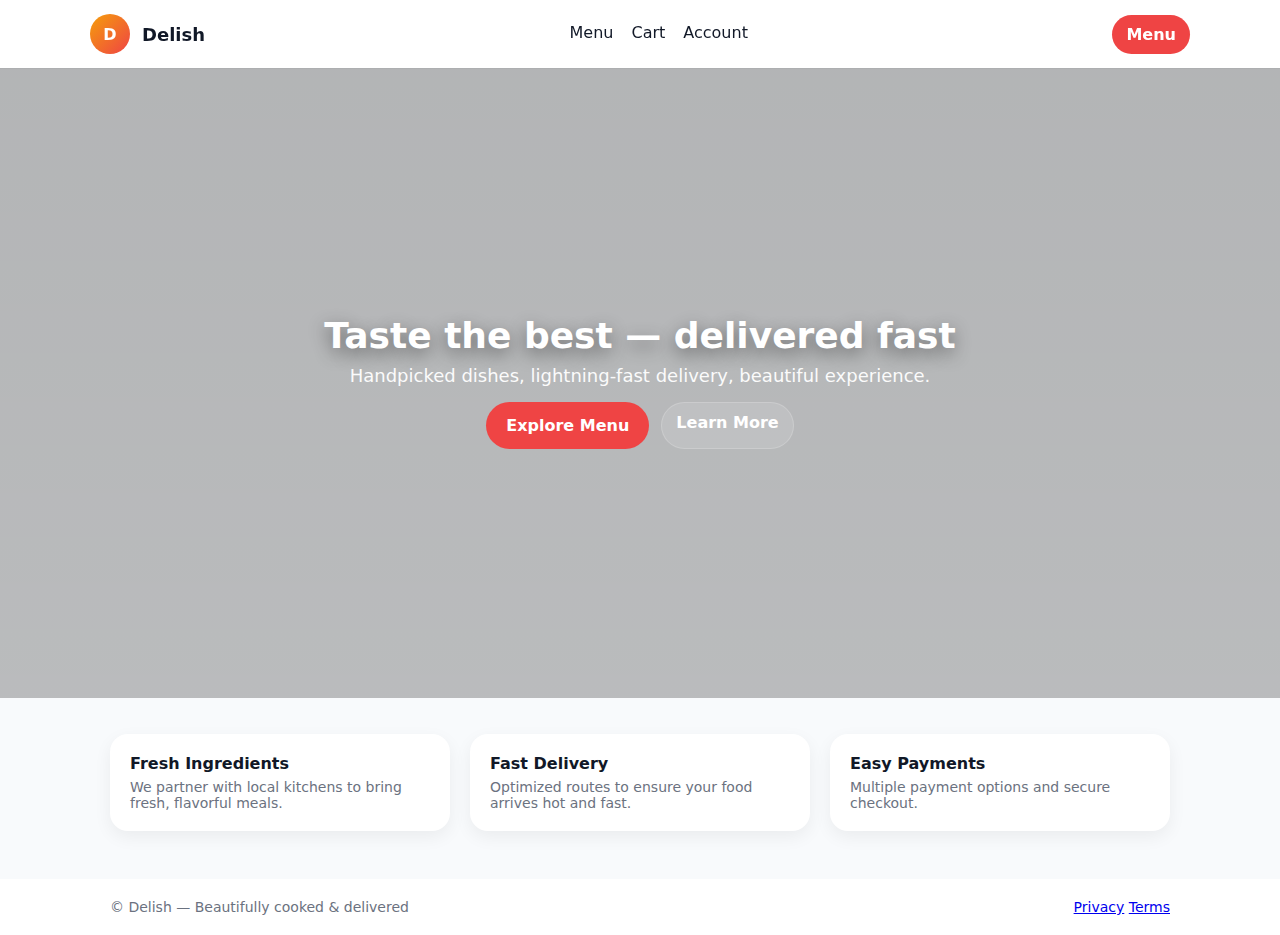
<file: index.html>
<!doctype html>
<html lang="en">
<head>
  <meta charset="utf-8" />
  <meta name="viewport" content="width=device-width, initial-scale=1" />
  <title>Delish — Order Food Fast</title>
  <link rel="stylesheet" href="styles.css" />
</head>
<body class="page-body">
  
  <nav class="nav">
    <div class="container nav-inner">
      <a href="index.html" class="brand">
        <div class="logo">D</div>
        <span class="brand-text">Delish</span>
      </a>
      <div class="nav-links">
        <a href="menu.html">Menu</a>
        <a href="cart.html">Cart</a>
        <a href="login.html">Account</a>
      </div>
      <div class="nav-cta">
        <a href="menu.html" class="btn btn-primary">Menu</a>
      </div>
    </div>
  </nav>

  
  <header class="hero" style="background-image: url('https://images.unsplash.com/photo-1550547660-d9450f859349?w=1600&q=80&auto=format&fit=crop')">
    <div class="hero-overlay"></div>
    <div class="hero-content container">
      <h1>Taste the best — delivered fast</h1>
      <p>Handpicked dishes, lightning-fast delivery, beautiful experience.</p>
      <div class="hero-actions">
        <a href="menu.html" class="btn btn-primary btn-large">Explore Menu</a>
        <a href="#features" class="btn btn-ghost">Learn More</a>
      </div>
    </div>
  </header>


  <section id="features" class="features container">
    <article class="feature-card">
      <h3>Fresh Ingredients</h3>
      <p>We partner with local kitchens to bring fresh, flavorful meals.</p>
    </article>
    <article class="feature-card">
      <h3>Fast Delivery</h3>
      <p>Optimized routes to ensure your food arrives hot and fast.</p>
    </article>
    <article class="feature-card">
      <h3>Easy Payments</h3>
      <p>Multiple payment options and secure checkout.</p>
    </article>
  </section>

  
  <footer class="site-footer">
    <div class="container footer-inner">
      <div class="copyright">© Delish — Beautifully cooked & delivered</div>
      <div class="footer-links">
        <a href="#">Privacy</a>
        <a href="#">Terms</a>
      </div>
    </div>
  </footer>
</body>
</html>
</file>
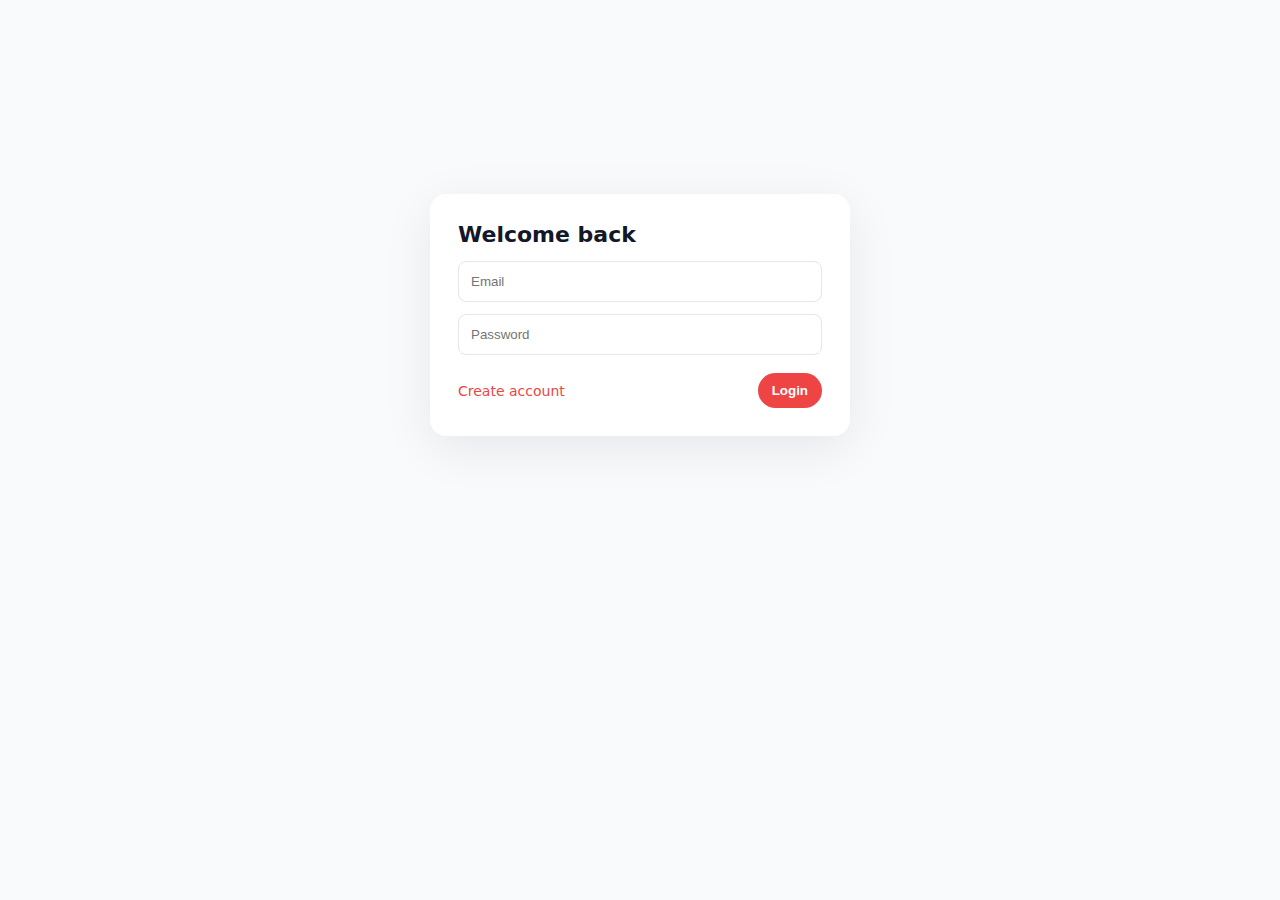
<file: login.html>
<!doctype html>
<html lang="en">
<head>
  <meta charset="utf-8" />
  <meta name="viewport" content="width=device-width, initial-scale=1" />
  <title>Login — Delish</title>
  <link rel="stylesheet" href="styles.css" />
</head>
<body class="page-body">
  <main class="auth-page">
    <div class="auth-card">
      <h2>Welcome back</h2>
      <form class="auth-form" onsubmit="return false;">
        <input type="email" placeholder="Email" required />
        <input type="password" placeholder="Password" required />
        <div class="auth-actions">
          <a href="signup.html" class="link">Create account</a>
          <button class="btn btn-primary">Login</button>
        </div>
      </form>
    </div>
  </main>
</body>
</html>
</file>
<file: styles.css>
* {
  box-sizing: border-box;
  margin: 0;
  padding: 0;
}

html, body {
  height: 100%;
  font-family: system-ui, -apple-system, "Segoe UI", Roboto, "Helvetica Neue", Arial;
  color: #111827;
  background: #f8fafc;
  -webkit-font-smoothing: antialiased;
  -moz-osx-font-smoothing: grayscale;
  scroll-behavior: smooth;
  

}

.container {
  max-width: 1100px;
  margin: 0 auto;
  padding: 0 20px;
}



.nav {
  background: rgba(255,255,255,0.9);
  backdrop-filter: blur(6px);
  position: sticky;
  top: 0;
  z-index: 40;
  box-shadow: 0 1px 0 rgba(0,0,0,0.03);
  
}

.nav-inner {
  display: flex;
  align-items: center;
  justify-content: space-between;
  padding: 14px 0;
  
}

.brand {
  display: flex;
  align-items: center;
  gap: 12px;
  text-decoration: none;
  color: inherit;
}

.logo {
  width: 40px;
  height: 40px;
  border-radius: 50%;
  display: flex;
  align-items: center;
  justify-content: center;
  font-weight: 700;
  color: #fff;
  background: linear-gradient(135deg, #f59e0b, #ef4444);
}

.brand-text {
  font-weight: 600;
  font-size: 18px;
}

.nav-links {
  display: flex;
  gap: 18px;
  align-items: center;
}

.nav-links a {
  text-decoration: none;
  color: inherit;
  font-weight: 500;
  position: relative;
  padding-bottom: 4px;
  transition: color 0.3s ease, border-color 0.3s ease;
}

.nav-links a:hover {
  color: #ef4444; 
}

.nav-links a::after {
  content: "";
  position: absolute;
  left: 0;
  bottom: 0;
  height: 2px;
  width: 0%;
  background-color: #ef4444;
  transition: width 0.3s ease;
}

.nav-links a:hover::after {
  width: 100%;
}



.hero {
  position: relative;
  height: 70vh;
  background-size: cover;
  background-position: center;
  display: flex;
  align-items: center;
}

.hero-overlay {
  position: absolute;
  inset: 0;
  background: linear-gradient(rgba(0,0,0,0.28), rgba(0,0,0,0.25));
}

.hero-content {
  position: relative;
  color: white;
  text-align: center;
  width: 100%;
  padding: 0 20px;
}

.hero-content h1 {
  font-size: 36px;
  line-height: 1.05;
  font-weight: 800;
  text-shadow: 0 6px 18px rgba(0,0,0,0.45);
  margin-bottom: 10px;
}

.hero-content p {
  opacity: 0.95;
  margin-bottom: 16px;
  font-size: 18px;
}

.hero-actions {
  display: flex;
  gap: 12px;
  justify-content: center;
  flex-wrap: wrap;
}



.site-footer {
  background: white;
  margin-top: 28px;
  padding: 20px 0;
}

.footer-inner {
  display: flex;
  justify-content: space-between;
  align-items: center;
  color: #6b7280;
  font-size: 14px;
}


.btn {
  display: inline-block;
  padding: 10px 14px;
  border-radius: 999px;
  text-decoration: none;
  font-weight: 600;
  border: 0;
  cursor: default;
  transition: background-color 0.3s ease, transform 0.2s ease;
}

.btn-primary {
  background: #ef4444;
  color: white;
}

.btn-primary:hover {
  background-color: #dc2626; 
  transform: translateY(-2px);
}

.btn-large {
  padding: 14px 20px;
  font-size: 16px;
}

.btn-ghost {
  background: rgba(255,255,255,0.12);
  color: white;
  border: 1px solid rgba(255,255,255,0.18);
}

.btn-sm {
  padding: 6px 10px;
  border-radius: 8px;
  font-size: 13px;
  cursor: not-allowed;
  opacity: 0.98;
}

.btn-outline {
  background: white;
  border: 1px solid #e6e6e6;
  color: inherit;
  padding: 10px 14px;
  border-radius: 8px;
}

.btn-outline:hover {
  border-color: #ef4444;
  color: #ef4444;
  background: #fef2f2;
  transform: translateY(-1px);
}



.features {
  display: grid;
  grid-template-columns: repeat(auto-fit, minmax(220px, 1fr));
  gap: 20px;
  margin: 36px auto;
  padding-bottom: 12px;
}

.feature-card {
  background: white;
  padding: 20px;
  border-radius: 18px;
  box-shadow: 0 6px 18px rgba(13,17,23,0.06);
  transition: transform 0.3s ease, box-shadow 0.3s ease;
}

.feature-card:hover {
  transform: translateY(-4px);
  box-shadow: 0 10px 24px rgba(13,17,23,0.1);
}

.feature-card h3 {
  font-size: 16px;
  margin-bottom: 6px;
}

.feature-card p {
  color: #6b7280;
  font-size: 14px;
}



.categories {
  display: flex;
  gap: 15px;
  overflow: auto;
  padding-bottom: 8px;
  margin-bottom: 18px;
  margin-top: 5px;
  padding-left: 3px;
  padding-top: 4px;
  
}

.category {
  flex: 0 0 auto;
  padding: 10px 18px;
  border-radius: 999px;
  background: white;
  box-shadow: 0 6px 18px rgba(13,17,23,0.04);
  font-weight: 700;
  cursor: pointer;
  transition: background-color 0.3s ease, transform 0.3s ease;
}

.category:hover {
  background-color: #f04141; 
}



.menu-grid {
  display: grid;
  grid-template-columns: repeat(auto-fit, minmax(260px, 1fr));
  gap: 18px;
}

.menu-item {
  background: white;
  border-radius: 16px;
  overflow: hidden;
  box-shadow: 0 8px 24px rgba(13,17,23,0.06);
  display: flex;
  flex-direction: column;
  transition: transform 0.3s ease, box-shadow 0.3s ease;
}

.menu-item:hover {
  transform: translateY(-6px);
  box-shadow: 0 12px 30px rgba(13,17,23,0.12);
}

.menu-item img {
  width: 100%;
  height: 180px;
  object-fit: cover;
  display: block;
}

.menu-body {
  padding: 14px;
  display: flex;
  flex-direction: column;
  gap: 8px;
}

.menu-body h3 {
  margin-top: 4px;
  font-size: 16px;
}

.muted {
  color: #6b7280;
  font-size: 13px;
}

.menu-foot {
  display: flex;
  align-items: center;
  justify-content: space-between;
  margin-top: 6px;
}

.price {
  font-weight: 800;
}


.auth-page {
  min-height: 70vh;
  display: flex;
  align-items: center;
  justify-content: center;
  padding: 40px 20px;
}

.auth-card {
  width: 100%;
  max-width: 420px;
  background: white;
  padding: 28px;
  border-radius: 16px;
  box-shadow: 0 12px 50px rgba(13,17,23,0.08);
}

.auth-card h2 {
  font-size: 22px;
  margin-bottom: 14px;
}

.auth-form {
  display: flex;
  flex-direction: column;
  gap: 12px;
}

.auth-form input[type="email"],
.auth-form input[type="password"] {
  padding: 12px;
  border-radius: 8px;
  border: 1px solid #e6e6e6;
}

.auth-actions {
  display: flex;
  justify-content: space-between;
  align-items: center;
  margin-top: 6px;
}

.link {
  color: #ef4444;
  text-decoration: none;
  font-size: 14px;
}

.small {
  font-size: 12px;
  color: #6b7280;
  margin-top: 8px;
}


.cart-placeholder {
  background: white;
  padding: 20px;
  border-radius: 12px;
  box-shadow: 0 8px 24px rgba(13,17,23,0.06);
  margin-top: 12px;
}

.cart-actions {
  margin-top: 12px;
  display: flex;
  gap: 10px;
}


.page-title
{
  margin-top: 25px;
}
</file>
